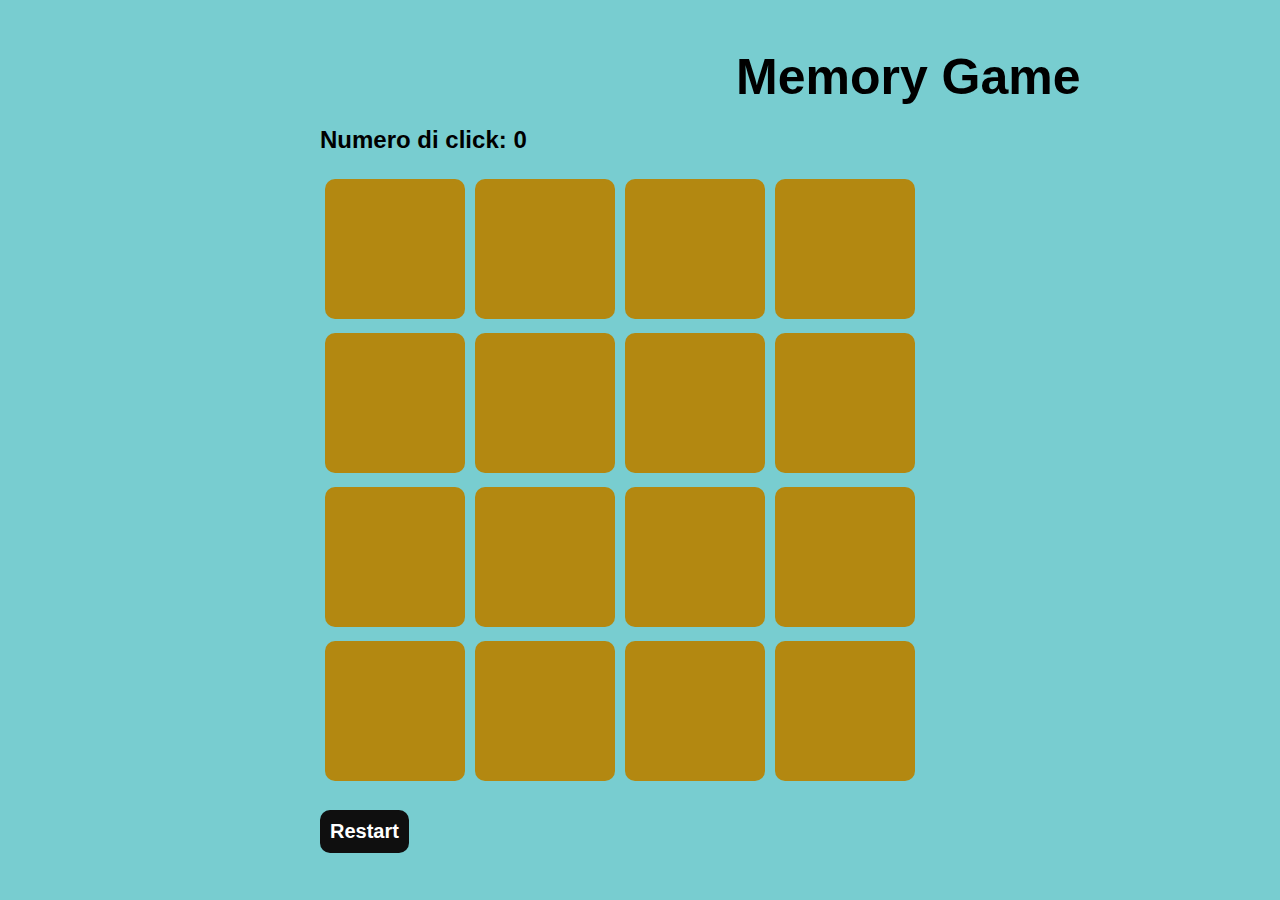
<file: Progetto 6/index.html>
<!DOCTYPE html>
<html>

<head>
	<meta http-equiv="Content-Type" content="text/html; charset=utf-8" />
	<title>Memory Game</title>
	<link rel="stylesheet" href="css/style.css" type="text/css">
</head>
<body>
	<h1>Memory Game</h1>
	<div class="container">
		<div class="row">
			<div class="box">
				<div class="numclicks">
					<h2>Numero di click: <span id="clicks">0</span></h2>
				</div>
				<!-- creo i div delle caselle del gioco per tutte le immagini con richiamo della funzione al click -->
				<div class="game"></div>
				<!-- Inserisco location.reload() per ricaricare il documento -->
				<button id="Restart" class="restart">Restart</button>
			</div>
		</div>
	</div>
	<div id="modal">
		<h2>Hai vinto!</h2>
		<img src="img/giphy.gif">
        <div class="content">
            <button class="again">Gioca ancora!</button>
        </div>
    </div>
	<script src="https://ajax.googleapis.com/ajax/libs/jquery/3.6.0/jquery.min.js"></script>
	<script src="js/script.js"></script>
</body>
</html>
</file>
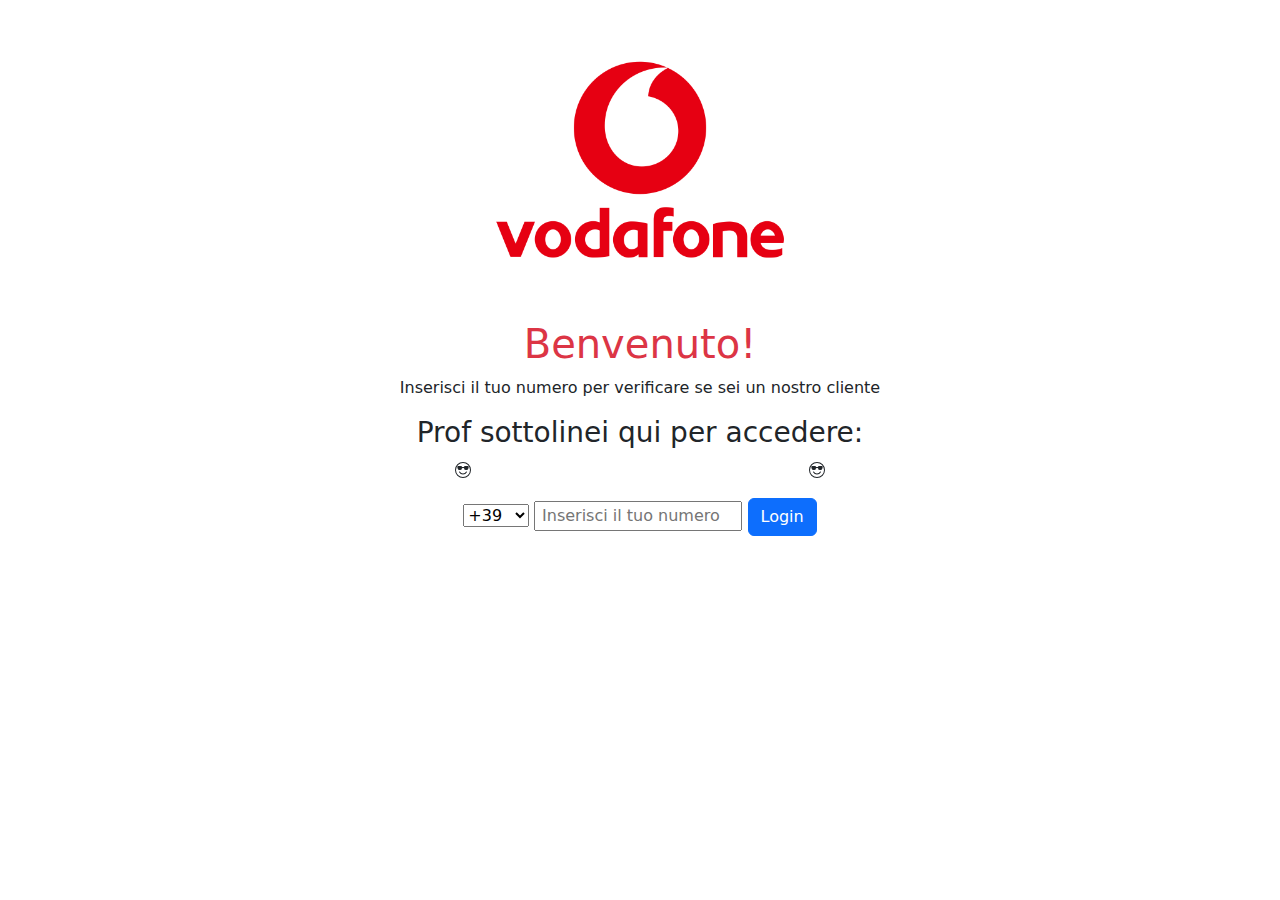
<file: Progetto_7/index.html>
<!DOCTYPE html>
<html lang="en">

<head>
    <meta charset="UTF-8">
    <meta http-equiv="X-UA-Compatible" content="IE=edge">
    <meta name="viewport" content="width=device-width, initial-scale=1.0">
    <title>Smartphone</title>
    <link rel="stylesheet" href="css/style.css">
    <link rel="stylesheet" href="https://cdn.jsdelivr.net/npm/bootstrap@5.1.3/dist/css/bootstrap.css">
</head>

<body >
    <img src="img/kisspng-vodafone-digital-mobile-phones-vodafone-m-s-datat-vodafone-5ac548bf986d16.5743368315228786556244.png"class=" w-25 rounded m-auto d-block">
    
    <div class="container">
        <h1 id="Titolo" class="text-danger">Benvenuto!</h1>
        <p>Inserisci il tuo numero per verificare se sei un nostro cliente</p>
      
            <h3 id="prof" >Prof sottolinei qui per accedere:</h3>
            <p id="emoji"><svg xmlns="http://www.w3.org/2000/svg" width="16" height="16" fill="currentColor" class="bi bi-emoji-sunglasses" viewBox="0 0 16 16">
                <path d="M4.968 9.75a.5.5 0 1 0-.866.5A4.498 4.498 0 0 0 8 12.5a4.5 4.5 0 0 0 3.898-2.25.5.5 0 1 0-.866-.5A3.498 3.498 0 0 1 8 11.5a3.498 3.498 0 0 1-3.032-1.75zM7 5.116V5a1 1 0 0 0-1-1H3.28a1 1 0 0 0-.97 1.243l.311 1.242A2 2 0 0 0 4.561 8H5a2 2 0 0 0 1.994-1.839A2.99 2.99 0 0 1 8 6c.393 0 .74.064 1.006.161A2 2 0 0 0 11 8h.438a2 2 0 0 0 1.94-1.515l.311-1.242A1 1 0 0 0 12.72 4H10a1 1 0 0 0-1 1v.116A4.22 4.22 0 0 0 8 5c-.35 0-.69.04-1 .116z"/>
                <path d="M16 8A8 8 0 1 1 0 8a8 8 0 0 1 16 0zm-1 0A7 7 0 1 0 1 8a7 7 0 0 0 14 0z"/>
              </svg><span class="text-white">3295327688 - 3895992743 - 3486635555</span><svg xmlns="http://www.w3.org/2000/svg" width="16" height="16" fill="currentColor" class="bi bi-emoji-sunglasses" viewBox="0 0 16 16">
                <path d="M4.968 9.75a.5.5 0 1 0-.866.5A4.498 4.498 0 0 0 8 12.5a4.5 4.5 0 0 0 3.898-2.25.5.5 0 1 0-.866-.5A3.498 3.498 0 0 1 8 11.5a3.498 3.498 0 0 1-3.032-1.75zM7 5.116V5a1 1 0 0 0-1-1H3.28a1 1 0 0 0-.97 1.243l.311 1.242A2 2 0 0 0 4.561 8H5a2 2 0 0 0 1.994-1.839A2.99 2.99 0 0 1 8 6c.393 0 .74.064 1.006.161A2 2 0 0 0 11 8h.438a2 2 0 0 0 1.94-1.515l.311-1.242A1 1 0 0 0 12.72 4H10a1 1 0 0 0-1 1v.116A4.22 4.22 0 0 0 8 5c-.35 0-.69.04-1 .116z"/>
                <path d="M16 8A8 8 0 1 1 0 8a8 8 0 0 1 16 0zm-1 0A7 7 0 1 0 1 8a7 7 0 0 0 14 0z"/>
              </svg></p>
      
        <select name="prefisso" id="prefisso">
            <option value="+39">+39</option>
            <option value="+44">+44</option>
            <option value="+212">+212</option>
        </select>

        <input type="number" placeholder="Inserisci il tuo numero" id="numero" class="text-center">
        <button type="button" id="login" class="btn btn-primary">Login</button>
        <button type="button" id="dieci" class="btn btn-primary">10 &euro;</button>
        <button type="button" id="venti" class="btn btn-primary">20 &euro;</button>
        <button type="button" id="cinquanta" class="btn btn-primary">50 &euro;</button>
        <button type="button" id="cento" class="btn btn-primary">100 &euro;</button>
        <button type="button" id="logout" class="btn btn-danger">Logout</button>
        <input type="number" placeholder="Inserisci numero da chiamare" id="numeroCall"
            class="w-50 mx-auto mt-2 text-center pt-2 pb-2 border-dark border-3">
        <input type="text" placeholder="Secondi della telefonata" id="secondiCall"
            class="w-10 mx-auto mt-2 text-center pt-2 pb-2 border-dark border-3">
        <button type="button" class="btn btn-success mx-auto mt-2" id="inoltraCall"><svg
                xmlns="http://www.w3.org/2000/svg" width="16" height="16" fill="currentColor"
                class="bi bi-telephone-forward" viewBox="0 0 16 16">
                <path
                    d="M3.654 1.328a.678.678 0 0 0-1.015-.063L1.605 2.3c-.483.484-.661 1.169-.45 1.77a17.568 17.568 0 0 0 4.168 6.608 17.569 17.569 0 0 0 6.608 4.168c.601.211 1.286.033 1.77-.45l1.034-1.034a.678.678 0 0 0-.063-1.015l-2.307-1.794a.678.678 0 0 0-.58-.122l-2.19.547a1.745 1.745 0 0 1-1.657-.459L5.482 8.062a1.745 1.745 0 0 1-.46-1.657l.548-2.19a.678.678 0 0 0-.122-.58L3.654 1.328zM1.884.511a1.745 1.745 0 0 1 2.612.163L6.29 2.98c.329.423.445.974.315 1.494l-.547 2.19a.678.678 0 0 0 .178.643l2.457 2.457a.678.678 0 0 0 .644.178l2.189-.547a1.745 1.745 0 0 1 1.494.315l2.306 1.794c.829.645.905 1.87.163 2.611l-1.034 1.034c-.74.74-1.846 1.065-2.877.702a18.634 18.634 0 0 1-7.01-4.42 18.634 18.634 0 0 1-4.42-7.009c-.362-1.03-.037-2.137.703-2.877L1.885.511zm10.762.135a.5.5 0 0 1 .708 0l2.5 2.5a.5.5 0 0 1 0 .708l-2.5 2.5a.5.5 0 0 1-.708-.708L14.293 4H9.5a.5.5 0 0 1 0-1h4.793l-1.647-1.646a.5.5 0 0 1 0-.708z" />
            </svg></button>
        <button type="button" class="btn btn-warning mx-auto mt-2" id="infoCall">Chiamate Effettuate</button>
        <button type="button" class="btn btn-danger mx-auto mt-2" id="azzeraCall">Azzera Chiamate</button>
    </div>

    <script src="https://cdn.jsdelivr.net/npm/bootstrap@5.1.3/dist/js/bootstrap.bundle.min.js"
        integrity="sha384-ka7Sk0Gln4gmtz2MlQnikT1wXgYsOg+OMhuP+IlRH9sENBO0LRn5q+8nbTov4+1p"
        crossorigin="anonymous"></script>
    <script src="js/script.js"></script>
</body>

</html>
</file>
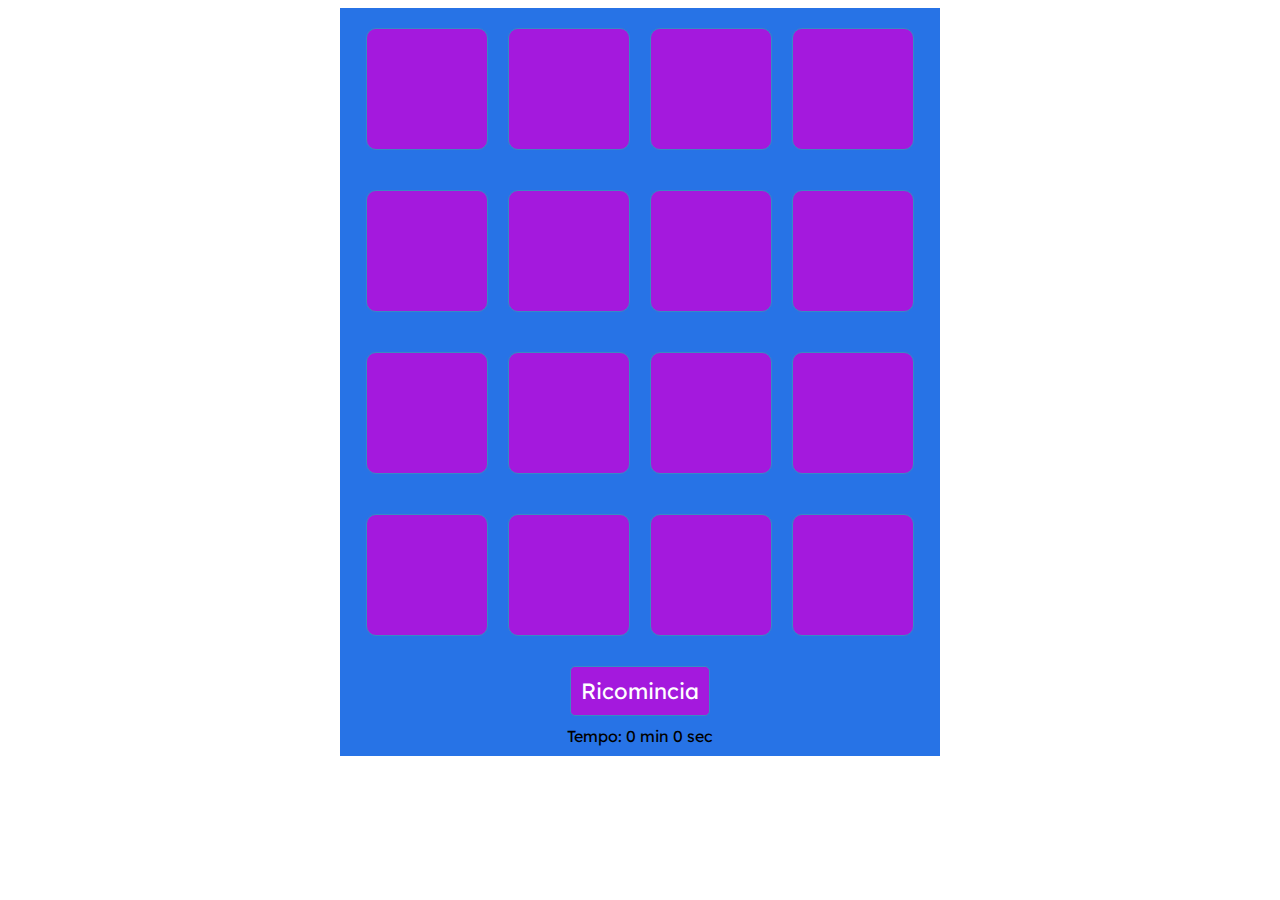
<file: Progetto 5/PROGETTO-start-2/PROGETTO-start/index.html>
<!DOCTYPE html>
<html lang="en">

<head>
    <meta charset="UTF-8">
    <meta http-equiv="X-UA-Compatible" content="IE=edge">
    <meta name="viewport" content="width=device-width, initial-scale=1.0">
    <link rel="stylesheet" href="https://cdnjs.cloudflare.com/ajax/libs/font-awesome/5.15.3/css/all.min.css" integrity="sha512-iBBXm8fW90+nuLcSKlbmrPcLa0OT92xO1BIsZ+ywDWZCvqsWgccV3gFoRBv0z+8dLJgyAHIhR35VZc2oM/gI1w==" crossorigin="anonymous" />

    <link href="https://fonts.googleapis.com/css2?family=Lexend&display=swap" rel="stylesheet">
    <link rel="stylesheet" href="css/style.css">
    <title>Memory Game</title>
</head>

<body>

    <div class="container icon-grid" id="griglia">
    </div>
    <div class="container text-center">
        <input type="button" id="button" class="button" onclick=startGame() value="Ricomincia">
        <div class="timer">Tempo: 0 min 0 sec</div>
    </div>

    <div id="modal">
        <div class="content">
            <h2>Congratulazioni! Hai risolto il gioco in: </h2>
            <p><span id="tempoTrascorso"> </span> </p>
            <p><input type="button" class="button" onclick=playAgain() value="Altra partita"></p>
        </div>
    </div>

    <script src="js/memory.js">
    </script>
</body>

</html>
</file>
<file: Progetto 6/css/style.css>
body {
    padding: 0;
    margin: 0;
    font-family: 'Montserrat Alternates', sans-serif;
   background-color: rgb(120, 205, 208);
}

.container {
    width: 100%;
    height: 100%;
    margin: auto;
    display: inline-block;
}

.row {
    width: 100%;
    max-width: 1400px;
    min-width: 1250px;
    margin: auto;
}

.box {
    width: 50%;
    margin: auto;
}

.numclicks,h2 {
    text-align: left;
}

.images {
    background: rgb(179, 136, 17);
    width: 140px;
    height: 140px;
    margin: 5px;
    cursor: pointer;
    display: inline-block;
    border-radius: 10px;
}

.images img {
    padding: 5px;
    display: none;
    width: 130px;
}


.restart {
    text-align: center;
}

#Restart {
    font-family: 'Montserrat Alternates', sans-serif;
    float: left;
    margin-top: 20px;
    border-radius: 10px;
    padding: 10px 10px;
    background: rgb(15, 15, 15);
    color: #fff;
    font-size: 20px;
    font-weight: bold;
    border: none;
    cursor: pointer;
}

.ruotata img{
    background-color: rgb(193, 80, 9);
    display: block;
    padding: 5px;
    width: 130px;
    border-radius: 10px;
}
.ruotata{
    width: 140px;
    height: 140px;
    margin: 5px;
    cursor: pointer;
    display: inline-block;
    border-radius: 10px;
    pointer-events: none;
}
.giusta img{
    background-color: rgb(208, 219, 5);
    display: block;
    padding: 5px;
    width: 130px;
    border-radius: 10px;
}
.giusta{
    width: 140px;
    height: 140px;
    margin: 5px;
    cursor: pointer;
    display: inline-block;
    border-radius: 10px;
    pointer-events: none;
}

#modal {
display: none;
justify-content: center;
    align-items: center;
    width: 100vw;
    height: 100vh;
    background-color: rgba(22, 144, 156, 0.9);
    position: fixed;
    top: 0;
    left: 0;
}
#modal h2 {
    text-align: center;
    padding-top: 10rem;
    font-size:  100px;

}

.content {
    padding-left: 55rem;
}

.again {
    font-family: 'Montserrat Alternates', sans-serif;
    margin-top: 20px;
    border-radius: 10px;
    padding: 10px 10px;
    background: rgb(15, 15, 15);
    color: #fff;
    font-size: 20px;
    font-weight: bold;
    border: none;
    cursor: pointer;
}
h1 {
    margin: auto;
    font-size: 50px;
    padding-left: 46rem;
    padding-top: 3rem ;
}

#modal img {
    padding-left: 45rem;
}
</file>
<file: Progetto_7/css/style.css>
.container{
    text-align: center;
    
}
#dieci,#venti,#cinquanta,#cento, #logout, #secondiCall,#numeroCall,#inoltraCall,#infoCall,#azzeraCall{
    display: none;
}

img {
    text-align: center;
}
</file>
<file: Progetto 5/PROGETTO-start-2/PROGETTO-start/css/style.css>
* {
    font-family: 'Lexend', sans-serif;
}

.container {
    width: 600px;
    margin: auto;
    background-color: rgba(22, 104, 228, 0.925);
}

.text-center {
    text-align: center;
}

.icon-grid {
display: flex;
align-items: center;
justify-content: center;
flex-wrap: wrap;
}

.show {
/* visibilità e opacità */
visibility: visible;
opacity: 100;
}

#griglia>div {
    /* dimensioni e margini */
    margin: 20px 10px;
    width: 120px;
    height: 120px;
    background-color: #b80adbdc;
    border: 1px solid #3889c4;
    border-radius: 10px;
}

.timer {
    padding: 10px 0;
}

.icon {
    font-size: 80px;
    text-align: center;
    visibility: visible !important;
    opacity: 0;
    width: 100%;
    height: 100%;
    cursor: pointer;
}

.disabled {
    pointer-events: none;
    cursor: wait;
}

.show {
    /* agganciare animation-name rotazione carta */
    animation-name: rotazione-carta;
    animation-duration: .5s;
    background-color: white;
    border: 1px solid #3889c4;
    border-radius: 10px;
    opacity: 1!important;
}

.find {
    /* agganciare animation-name indovinato */
    animation-name: spin;
    animation-duration: .5s;
    background-color: rgba(247, 212, 16, 0.56);
    border: 1px solid #3889c4;
    border-radius: 10px;
}

.button {
    color: white;
    font-size: 22px;
    text-align: center;
    margin-top: 10px;
    padding: 10px;
    background-color: #b80adbdc;
    border: 1px solid #3889c4;
    border-radius: 5px;
}

.button:hover {
    background-color: #16486c;
    border: none;
}

#modal {
    display: none;
    justify-content: center;
    align-items: center;
    width: 100vw;
    height: 100vh;
    background-color: rgba(255, 255, 255, 0.9);
    position: fixed;
    top: 0;
    left: 0;
}

#modal.active {
    display: flex;
}

#modal h2 {
    margin-top: 20px;
}

@media (max-width: 600px) {
    .container {
        width: 400px;
    }
    #griglia>div {
        margin: 5px 5px;
        width: 70px;
        height: 70px;
    }
    .icon {
        font-size: 60px;
    }
}

@media (max-width: 420px) {
    .container {
        width: 230px;
    }
    #griglia>div {
        margin: 5px 5px;
        width: 40px;
        height: 40px;
    }
    .icon {
        font-size: 20px;
    }
}




@-ms-keyframes spin/* animazione quando si indovina */
{ 
    from { 
        -ms-transform: rotate(0deg); 
    } to { 
        -ms-transform: rotate(360deg); 
    }
}
@-moz-keyframes spin { 
    from { 
        -moz-transform: rotate(0deg); 
    } to { 
        -moz-transform: rotate(360deg); 
    }
}
@-webkit-keyframes spin { 
    from { 
        -webkit-transform: rotate(0deg); 
    } to { 
        -webkit-transform: rotate(360deg); 
    }
}
@keyframes spin { 
    from { 
        transform: rotate(0deg); 
    } to { 
        transform: rotate(360deg); 
    }
}


@keyframes rotazione-carta { /* animazione quando ruota la carta */
    from {
        transform: perspective(300px) rotate3d(0, 1, 0, 80deg);
	animation-timing-function: ease-in;
    }
    50% {
        transform: perspective(300px) rotate3d(0, 1, 0, -10deg);
	animation-timing-function: ease-in;
    }
    to {
        transform: perspective(300px);
        animation-timing-function: ease-in;
    }
}
</file>
